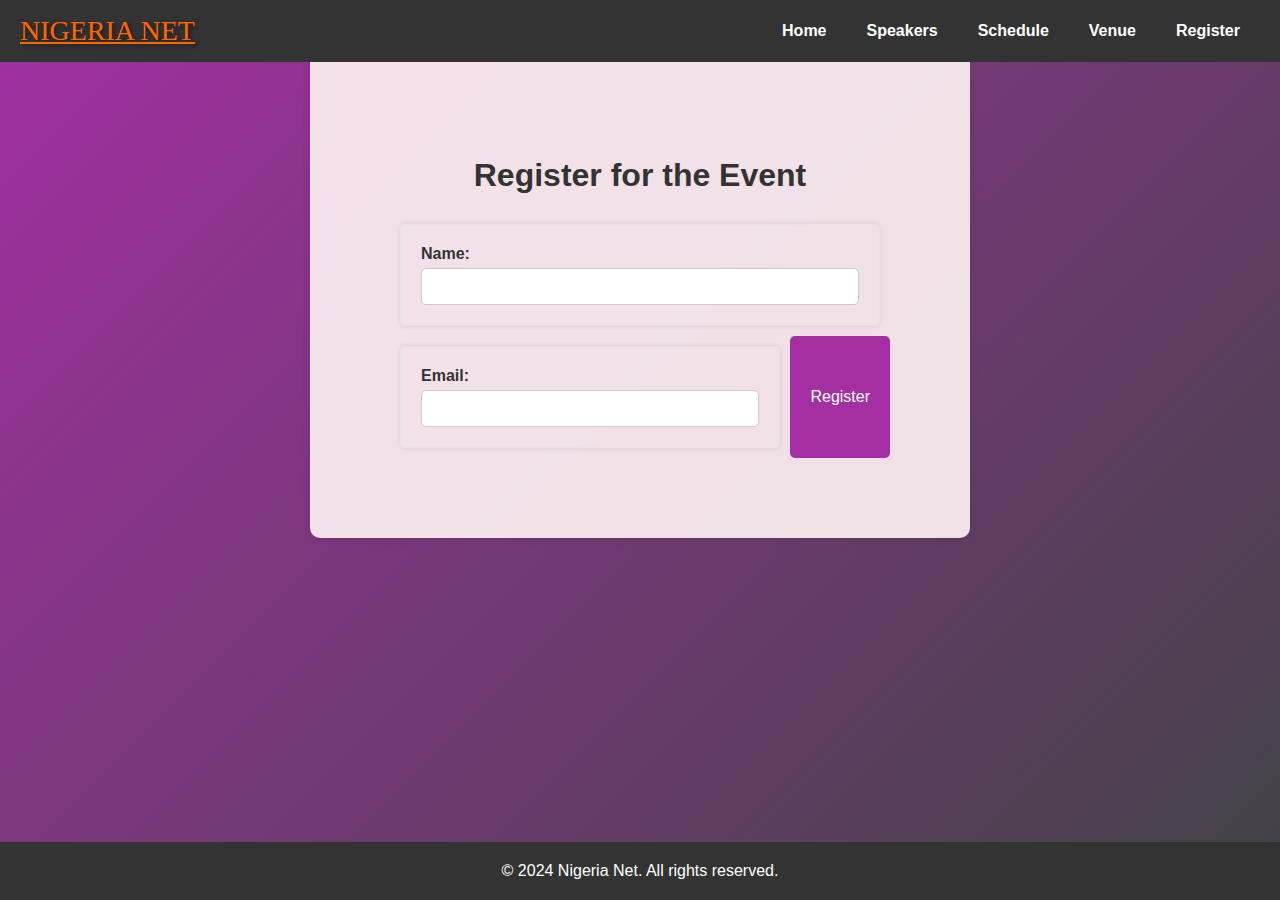
<file: register.html>
<!DOCTYPE html>
<html lang="en">
<head>
    <meta charset="UTF-8">
    <meta name="viewport" content="width=device-width, initial-scale=1.0">
    <title>NIGERIA NET - Register</title>
    <link rel="stylesheet" href="styles.css">
    <style>
        /* Styles for the popup modal */
        .modal {
            display: none; /* Hidden by default */
            position: fixed;
            z-index: 1;
            left: 0;
            top: 0;
            width: 100%;
            height: 100%;
            background-color: rgba(0, 0, 0, 0.5); /* Black background with opacity */
        }
        
        .modal-content {
            background-color: #fff;
            margin: 15% auto;
            padding: 20px;
            width: 80%;
            max-width: 400px;
            border-radius: 5px;
            text-align: center;
        }
        
        .close-btn {
            color: #aaa;
            float: right;
            font-size: 28px;
            font-weight: bold;
            cursor: pointer;
        }
        
        .close-btn:hover {
            color: #000;
        }
    </style>
</head>
<body>
    <header class="header">
        <nav class="navbar">
            <a href="index.html" class="logo">NIGERIA NET</a>
            <ul class="nav-links">
                <li><a href="index.html">Home</a></li>
                <li><a href="speakers.html">Speakers</a></li>
                <li><a href="schedule.html">Schedule</a></li>
                <li><a href="venue.html">Venue</a></li>
                <li><a href="register.html">Register</a></li>
            </ul>
        </nav>
    </header>
    
    <section class="register">
        <h2>Register for the Event</h2>
        <form id="registrationForm" onsubmit="return handleSubmit(event)">
            <div class="form-group">
                <label for="name">Name:</label>
                <input type="text" id="name" name="name" required>
            </div>
            <div class="form-group">
                <label for="email">Email:</label>
                <input type="email" id="email" name="email" required>
            </div>
            <button type="submit">Register</button>
        </form>
    </section>
    
    <!-- Popup Modal -->
    <div id="popupModal" class="modal">
        <div class="modal-content">
            <span class="close-btn" onclick="closeModal()">&times;</span>
            <p>Registration successful!</p>
        </div>
    </div>
    
    <footer class="footer">
        <p>&copy; 2024 Nigeria Net. All rights reserved.</p>
    </footer>
    
    <script>
        function handleSubmit(event) {
            event.preventDefault();
            // Show the modal popup
            document.getElementById('popupModal').style.display = 'block';
            // Clear the form inputs
            document.getElementById('registrationForm').reset();
        }
        
        function closeModal() {
            // Hide the modal popup
            document.getElementById('popupModal').style.display = 'none';
        }
        
        // Close the modal when clicking outside of it
        window.onclick = function(event) {
            var modal = document.getElementById('popupModal');
            if (event.target == modal) {
                modal.style.display = 'none';
            }
        }
    </script>
</body>
</html>
</file>
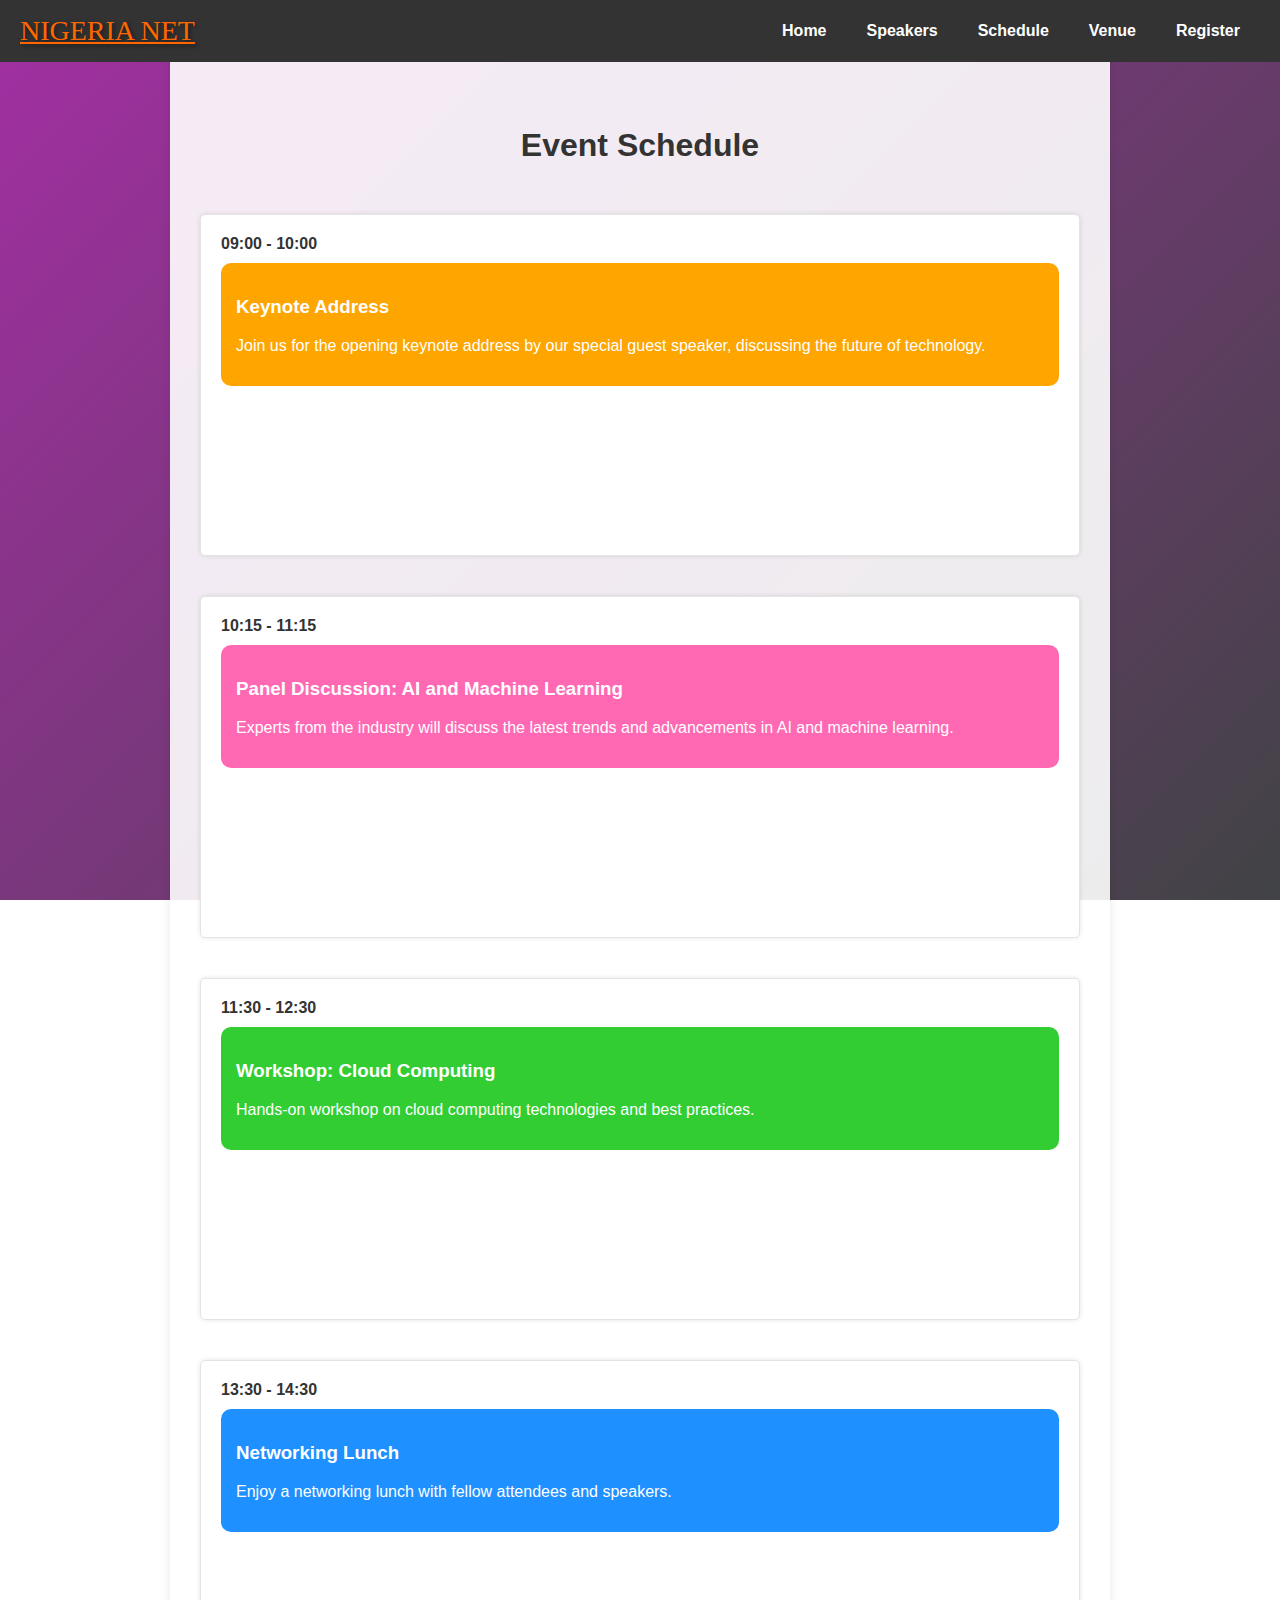
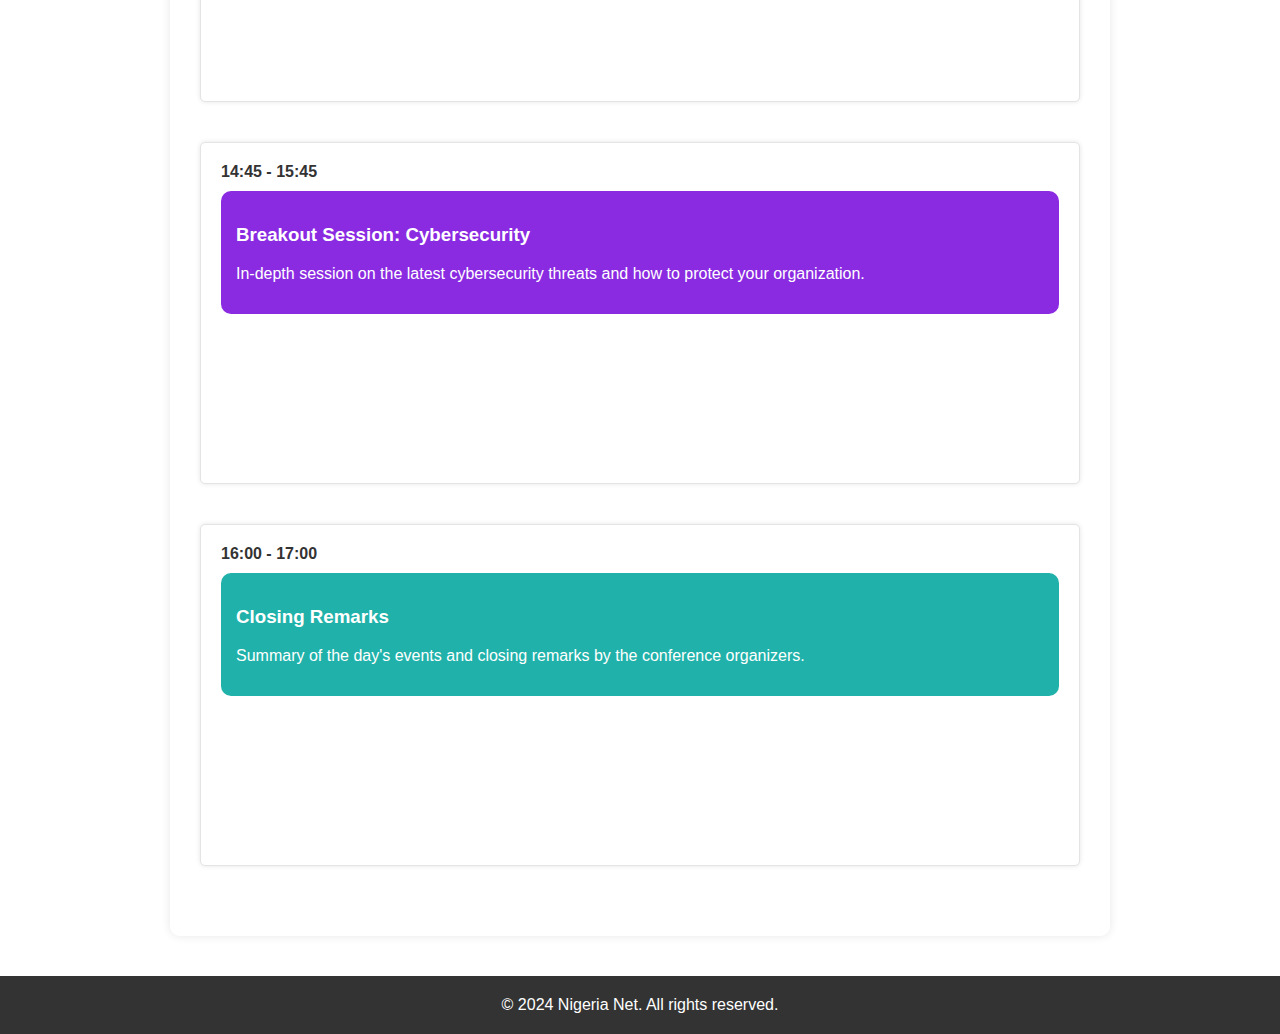
<file: schedule.html>
<!DOCTYPE html>
<html lang="en">
<head>
    <meta charset="UTF-8">
    <meta name="viewport" content="width=device-width, initial-scale=1.0">
    <title>NIGERIA NET- Schedule</title>
    <link rel="stylesheet" href="styles.css">
</head>
<body>
    <header class="header">
        <nav class="navbar">
            <a href="index.html" class="logo">NIGERIA NET</a>
            <ul class="nav-links">
                <li><a href="index.html">Home</a></li>
                <li><a href="speakers.html">Speakers</a></li>
                <li><a href="schedule.html">Schedule</a></li>
                <li><a href="venue.html">Venue</a></li>
                <li><a href="register.html">Register</a></li>
            </ul>
        </nav>
    </header>
    
    <main>
        <section class="schedule">
            <h2>Event Schedule</h2>
            <div class="schedule-list">
                <div class="event">
                    <div class="time">09:00 - 10:00</div>
                    <div class="details" style="background-color: #FFA500;">
                        <h3>Keynote Address</h3>
                        <p>Join us for the opening keynote address by our special guest speaker, discussing the future of technology.</p>
                    </div>
                </div>
                <div class="event">
                    <div class="time">10:15 - 11:15</div>
                    <div class="details" style="background-color: #FF69B4;">
                        <h3>Panel Discussion: AI and Machine Learning</h3>
                        <p>Experts from the industry will discuss the latest trends and advancements in AI and machine learning.</p>
                    </div>
                </div>
                <div class="event">
                    <div class="time">11:30 - 12:30</div>
                    <div class="details" style="background-color: #32CD32;">
                        <h3>Workshop: Cloud Computing</h3>
                        <p>Hands-on workshop on cloud computing technologies and best practices.</p>
                    </div>
                </div>
                <div class="event">
                    <div class="time">13:30 - 14:30</div>
                    <div class="details" style="background-color: #1E90FF;">
                        <h3>Networking Lunch</h3>
                        <p>Enjoy a networking lunch with fellow attendees and speakers.</p>
                    </div>
                </div>
                <div class="event">
                    <div class="time">14:45 - 15:45</div>
                    <div class="details" style="background-color: #8A2BE2;">
                        <h3>Breakout Session: Cybersecurity</h3>
                        <p>In-depth session on the latest cybersecurity threats and how to protect your organization.</p>
                    </div>
                </div>
                <div class="event">
                    <div class="time">16:00 - 17:00</div>
                    <div class="details" style="background-color: #20B2AA;">
                        <h3>Closing Remarks</h3>
                        <p>Summary of the day's events and closing remarks by the conference organizers.</p>
                    </div>
                </div>
            </div>
        </section>
    </main>
    
    <footer class="footer">
        <p>&copy; 2024 Nigeria Net. All rights reserved.</p>
    </footer>
</body>
</html>
</file>
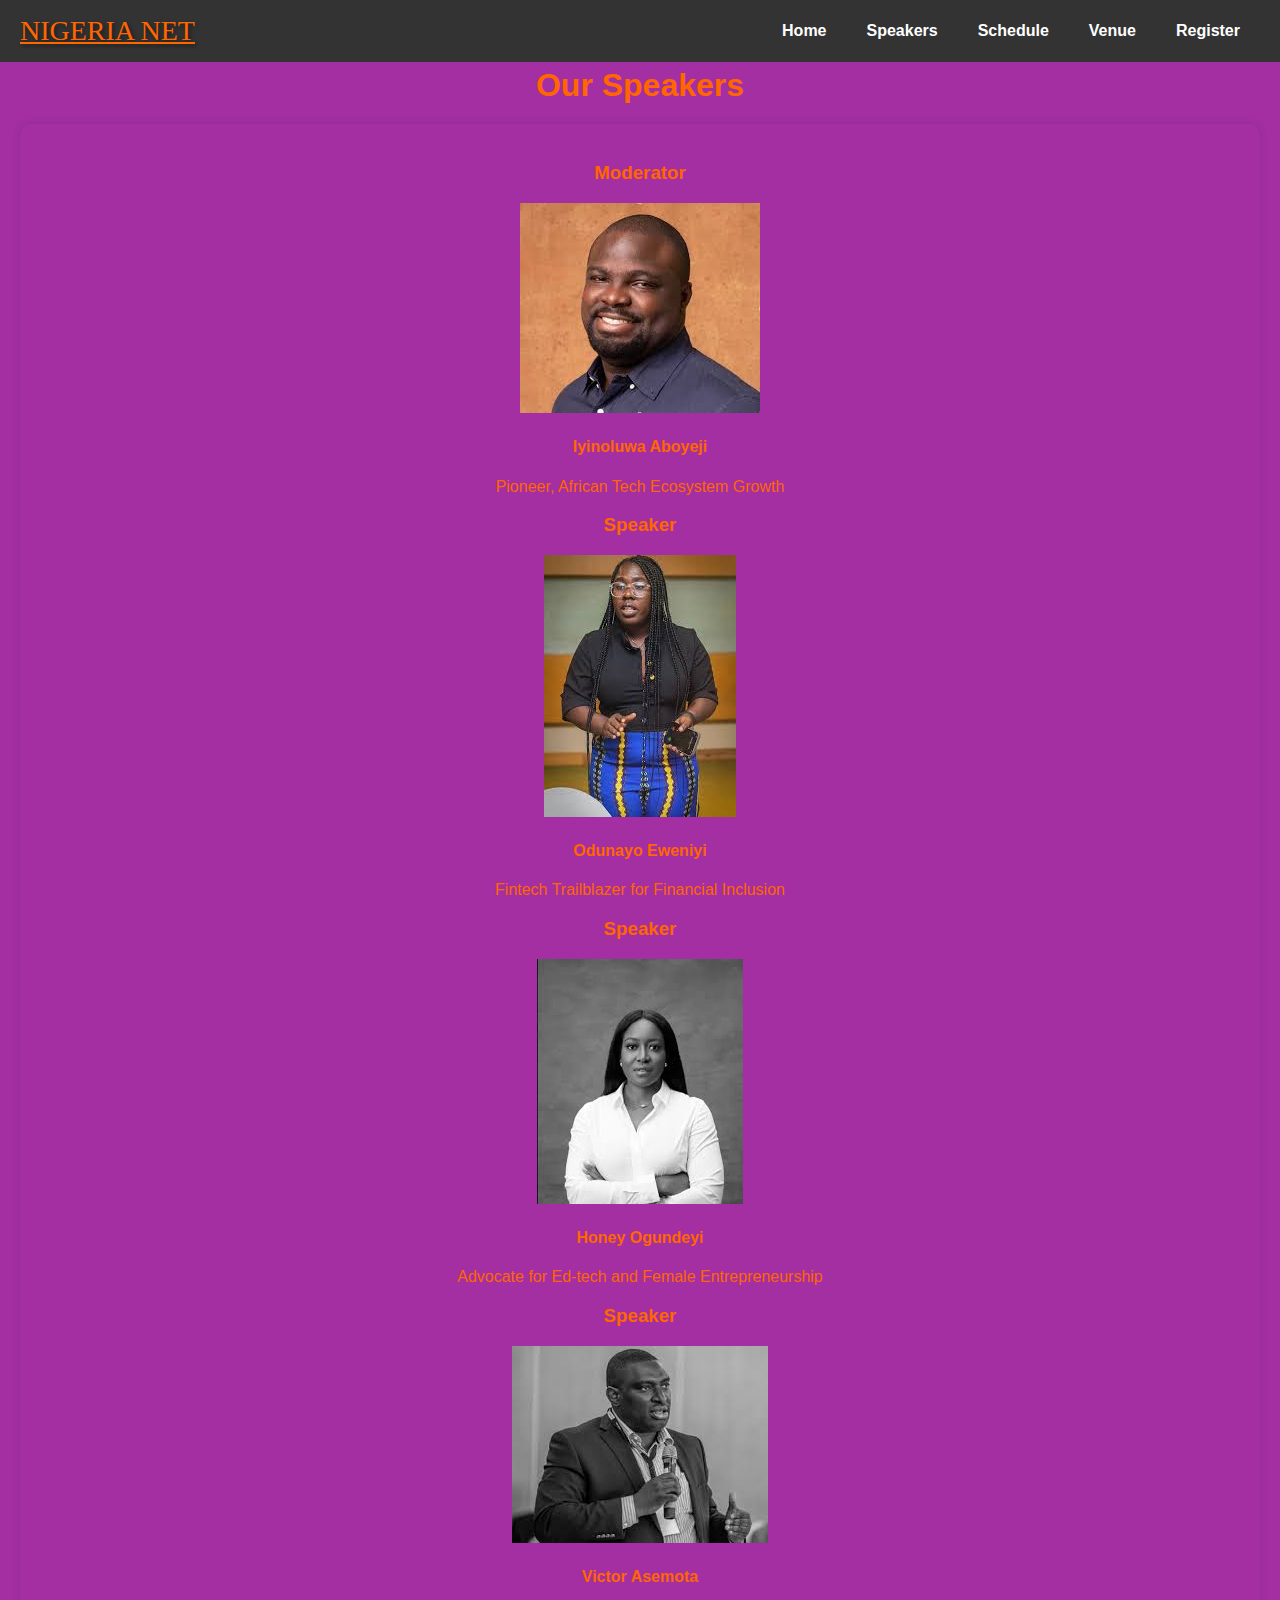
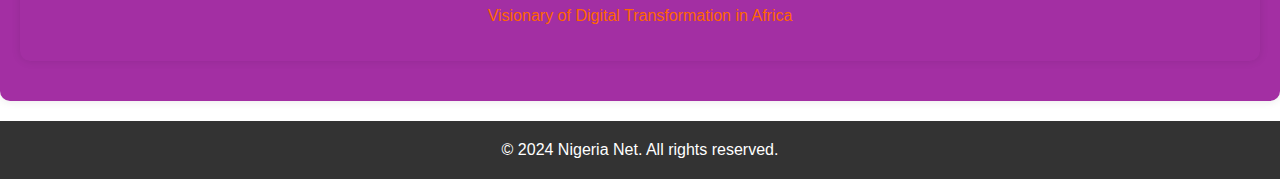
<file: speakers.html>
<!DOCTYPE html>
<html lang="en">
<head>
    <meta charset="UTF-8">
    <meta name="viewport" content="width=device-width, initial-scale=1.0">
    <title>NIGERIA NET- Speakers</title>
    <link rel="stylesheet" href="styles.css">
</head>
<body>
    <header class="header">
        <nav class="navbar">
            <a href="index.html" class="logo">NIGERIA NET</a>
            <ul class="nav-links">
                <li><a href="index.html">Home</a></li>
                <li><a href="speakers.html">Speakers</a></li>
                <li><a href="schedule.html">Schedule</a></li>
                <li><a href="venue.html">Venue</a></li>
                <li><a href="register.html">Register</a></li>
            </ul>
        </nav>
    </header>
    
    <section class="speakers">
        <h2>Our Speakers</h2>
        <div class="speakers">
            <div class="speaker">
                <h3>Moderator</h3>
                <img src="Iyin.jpg" alt="Iyinoluwa Aboyeji">
                <h4>Iyinoluwa Aboyeji</h4>
                <p>Pioneer, African Tech Ecosystem Growth </p>
            </div>
            <div class="speaker">
                <h3>Speaker</h3>
                <img src="Odunayo.jpg" alt="Odunayo Eweniyi">
                <h4>Odunayo Eweniyi</h4>
                <p>Fintech Trailblazer for Financial Inclusion</p>
            </div>
            <div class="speaker">
                <h3>Speaker</h3>
                <img src="Honey.jpg" alt="Honey Ogundeyi">
                <h4>Honey Ogundeyi</h4>
                <p>Advocate for Ed-tech and Female Entrepreneurship</p>
            </div>
            <div class="speaker">
                <h3>Speaker</h3>
                <img src="Victor.jpg" alt="Victor Asemota">
                <h4>Victor Asemota</h4>
                <p>Visionary of Digital Transformation in Africa</p>
            </div>
        </div>
    </section>
    
    <footer class="footer">
        <p>&copy; 2024 Nigeria Net. All rights reserved.</p>
    </footer>
</body>
</html>
</file>
<file: styles.css>
/* General Styles */
body, html {
    height: 100%;
    margin: 0;
}
body {
    font-family: 'Segoe UI', Tahoma, Geneva, Verdana, sans-serif;
    display: flex;
    margin: 0;
    flex-direction: column;
    padding: 0;
    background: linear-gradient(135deg, #a32fa3, #414345); /* Gradient from dark to light */ 
    color: #333; 
    background-attachment: fixed; /* Ensure the gradient stays fixed while scrolling */
}
main {
    flex: 1;
    display: flex;
    justify-content: center;
    align-items: fit;
    padding: 20px;
}

.header, .footer { 
    background-color: #333; 
    color: white; 
    
} 
.header { 
    padding: 15px 20px; 
    position: fixed; 
    width: 100%; 
    top: 0; 
    z-index: 1000; 
    box-sizing: border-box; 
}
.navbar {
    display: flex;
    justify-content: space-between;
    align-items: center;
    flex-wrap: wrap;
}
.nav-links {
    list-style: none;
    padding: 0;
    display: flex;
    flex-wrap: wrap;
    margin: 0;
}

.nav-links li {
    /* display: inline; */
    margin: 0 10px;
}

.nav-links a {
    color: white;
    text-decoration: none;
    font-weight: bold;
    transition: color 0.3s ease;
    padding: 5px 10px; 
    display: block;
}

.nav-links a:hover {
    color: #ff5722;
}

.hero {
    position: relative;
    text-align: center;
    color: white;
    padding: 150px 20px;
    margin-top: 60px; /* To offset the fixed header */ 
}
.hero-video { 
    position: absolute; 
    top: 0; 
    left: 0; 
    width: 100%; 
    height: 100%; 
    object-fit: cover; 
    z-index: -1; 
}

.hero h1 {
    font-size: 3em;
    margin-bottom: 20px;
    animation: fadeIn 2s ease-in;
}

.hero p {
    font-size: 1.5em;
    margin-bottom: 30px;
}

.cta-button {
    background-color: #ff5722;
    color: white;
    padding: 15px 30px;
    text-decoration: none;
    border-radius: 5px;
    transition: background-color 0.3s ease;
    font-size: 1.2em;
}

.cta-button:hover {
    background-color: #e64a19;
}
.features, .testimonials, .newsletter { 
    text-align: center; 
    padding: 60px 20px; 
    background-color: rgba(255, 255, 255, 0.9); 
    margin: 20px 0; 
    border-radius: 10px; 
    box-shadow: 0 0 10px rgba(0, 0, 0, 0.1); 
}
.features-list, .testimonial-list { 
    display: flex; 
    flex-wrap: wrap; 
    justify-content: center; 
    gap: 20px; 
} 
.feature, .testimonial { 
    background-color: #f9f9f9; 
    padding: 20px; 
    border-radius: 10px; 
    box-shadow: 0 2px 5px rgba(0, 0, 0, 0.1); 
    flex: 1 1 300px; 
    max-width: 300px; 
} 
.testimonial p { 
    font-style: italic; 
} 
.newsletter form { 
    display: flex; 
    flex-direction: column; 
    align-items: center; 
} 
.newsletter input { 
    padding: 10px; 
    font-size: 1em; 
    margin-bottom: 10px; 
    border-radius: 5px; 
    border: 1px solid #ccc; 
    width: 100%; 
    max-width: 400px; 
} 
.newsletter button { 
    padding: 10px 20px; 
    background-color: #ff5722; 
    color: white; 
    border: none; 
    border-radius: 5px; 
    font-size: 1em; 
    cursor: pointer; 
    transition: background-color 0.3s ease; 
} 
.newsletter button:hover { 
    background-color: #e64a19; 
}

section {
    padding: 60px 20px;
}

.speakers, .schedule, .venue, .register {
    background-color: white;
    box-shadow: 0 0 10px rgba(0, 0, 0, 0.1);
    margin: 20px 0;
    border-radius: 10px;
    text-align: center;
}

.speakers h2, .schedule h2, .venue h2, .register h2 {
    font-size: 2em;
    margin-bottom: 20px;
}

.speakers-list, .schedule-list, .register form {
    display: flex;
    justify-content: center;
    flex-wrap: wrap;
}

.speakers-list > div, .schedule-list > div, .register form > div {
    flex: 1 1 300px;
    margin: 10px;
    padding: 20px;
    border: 1px solid #e4e4e4;
    border-radius: 5px;
    box-shadow: 0 0 5px rgba(0, 0, 0, 0.1);
}
@import url('https://fonts.googleapis.com/css2?family=Pacifico&display=swap'); /* Importing a beautiful font */

.logo {
    font-family: 'Pacifico', cursive; /* Applying the beautiful font */
    font-size: 28px; /* Making it larger */
    color: #ff6600; /* Using a bright color to make it stand out */
    text-shadow: 2px 2px 4px rgba(0, 0, 0, 0.5); /* Adding a shadow for more emphasis */
    transition: transform 0.3s ease;
}

.logo:hover {
    transform: scale(1.1); /* Slightly enlarging the text on hover */
}
/* Additional styling for the speakers section */
.speakers {
    color: #ff6600;
    text-align: center;
    padding: 20px;
    background: #a32fa3;
}

.speakers-list {
    display: flex;
    flex-wrap: wrap;
    justify-content: center;
    gap: 20px;
}

.speaker-profile {
    background-color: #f9f9f9;
    border-radius: 10px;
    padding: 20px;
    width: 200px;
    text-align: center;
    box-shadow: 0 2px 5px rgba(0, 0, 0, 0.1);
}

.speaker-profile img {
    border-radius: 50%;
    width: 80px;
    height: 80px;
    object-fit: cover;
}

.speaker-profile h3 {
    margin: 10px 0 5px;
    font-size: 18px;
}

.speaker-profile p {
    margin: 5px 0;
    color: #666;
}

/* Add animations */
@keyframes fadeIn {
    from { opacity: 0; }
    to { opacity: 1; }
}

.hero h1 {
    animation: fadeIn 2s ease-in;
}
/* Additional styling for speaker profile hover effect */
@keyframes rainbow {
    10% { border-color: orange; }
    50% { border-color: red; }
    80% { border-color: orange; }
    20% { border-color: yellow; }
    /* 48% { border-color: green; }
    64% { border-color: blue; }
    80% { border-color: indigo; }
    100% { border-color: violet; } */
}

.speaker-profile {
    background-color: #080808;
    border-radius: 10px;
    padding: 20px;
    width: 200px;
    text-align: center;
    box-shadow: 0 2px 5px rgba(0, 0, 0, 0.1);
    position: relative;
    transition: transform 0.3s ease;
}

.speaker-profile:hover {
    transform: scale(1.05); /* Slightly enlarge the profile on hover */
}

.speaker-profile:hover::after {
    content: '';
    position: absolute;
    top: -5px;
    right: -5px;
    bottom: -5px;
    left: -5px;
    border: 5px solid transparent;
    border-radius: 10px;
    animation: rainbow 2s linear infinite;
}

.speaker-profile img {
    border-radius: 50%;
    width: 80px;
    height: 80px;
    object-fit: cover;
}

.speaker-profile h3 {
    margin: 10px 0 5px;
    font-size: 18px;
}

.speaker-profile p {
    margin: 5px 0;
    color: #666;
}
/* Styles for the registration form */
.register {
    text-align: center;
    padding: 80px 80px;
    background-color: rgba(255, 244, 244, 0.9);
    margin: 50px auto;
    border-radius: 10px;
    max-width: 500px;
    width: 100%;
    box-shadow: 0 0 10px rgba(0, 0, 0, 0.1);
}

.form-group {
    margin-bottom: 20px;
    text-align: left;
}

.form-group label {
    display: block;
    margin-bottom: 5px;
    font-weight: bold;
}

.form-group input {
    width: 100%;
    padding: 10px;
    border: 1px solid #ccc;
    border-radius: 5px;
    box-sizing: border-box;
}

button[type="submit"] {
    background-color: #a32fa3;
    color: white;
    padding: 10px 20px;
    border: none;
    border-radius: 5px;
    font-size: 1em;
    cursor: pointer;
    transition: background-color 0.3s ease;
}
button[type="submit"]:hover {
    background-color: #e64a19;
}
/* Styles for the venue section */
.venue {
    text-align: center;
    padding: 60px 20px;
    background-color: rgba(255, 255, 255, 0.9);
    border-radius: 10px;
    box-shadow: 0 0 10px rgba(0, 0, 0, 0.1);
    max-width: 1000px;
    width: 100%;
}
.venue-details {
    margin-bottom: 40px;
}
.venue-details p {
    margin: 10px 0;
    font-size: 1.2em;
}
.venue-map iframe {
    border: 0;
    border-radius: 10px;
    width: 100%;
    max-width: 100%;
    height: 450px;
    box-shadow: 0 0 10px rgba(0, 0, 0, 0.1);
}
/* Styles for the schedule section */
.schedule {
    text-align: center;
    padding: 60px 20px;
    background-color: rgba(255, 255, 255, 0.9);
    border-radius: 10px;
    box-shadow: 0 0 10px rgba(0, 0, 0, 0.1);
    max-width: 900px;
    width: 100%;
}

.schedule h2 {
    margin-bottom: 40px;
    font-size: 2em;
}

.schedule-list {
    display: flex;
    flex-direction: column;
    gap: 20px;
}

.event {
    display: flex;
    flex-direction: column;
    text-align: left;
    border-radius: 10px;
    box-shadow: 0 2px 5px rgba(0, 0, 0, 0.1);
    padding: 20px;
    background-color: #fff;
}

.event .time {
    font-weight: bold;
    margin-bottom: 10px;
}

.event .details {
    border-radius: 10px;
    padding: 15px;
    color: white;
}
.footer {
    background-color: #333;
    color: white;
    text-align: center;
    padding: 20px;
    margin-top: auto; /* Ensure footer is pushed to the bottom */
}

.footer p {
    margin: 0;
}
</file>
